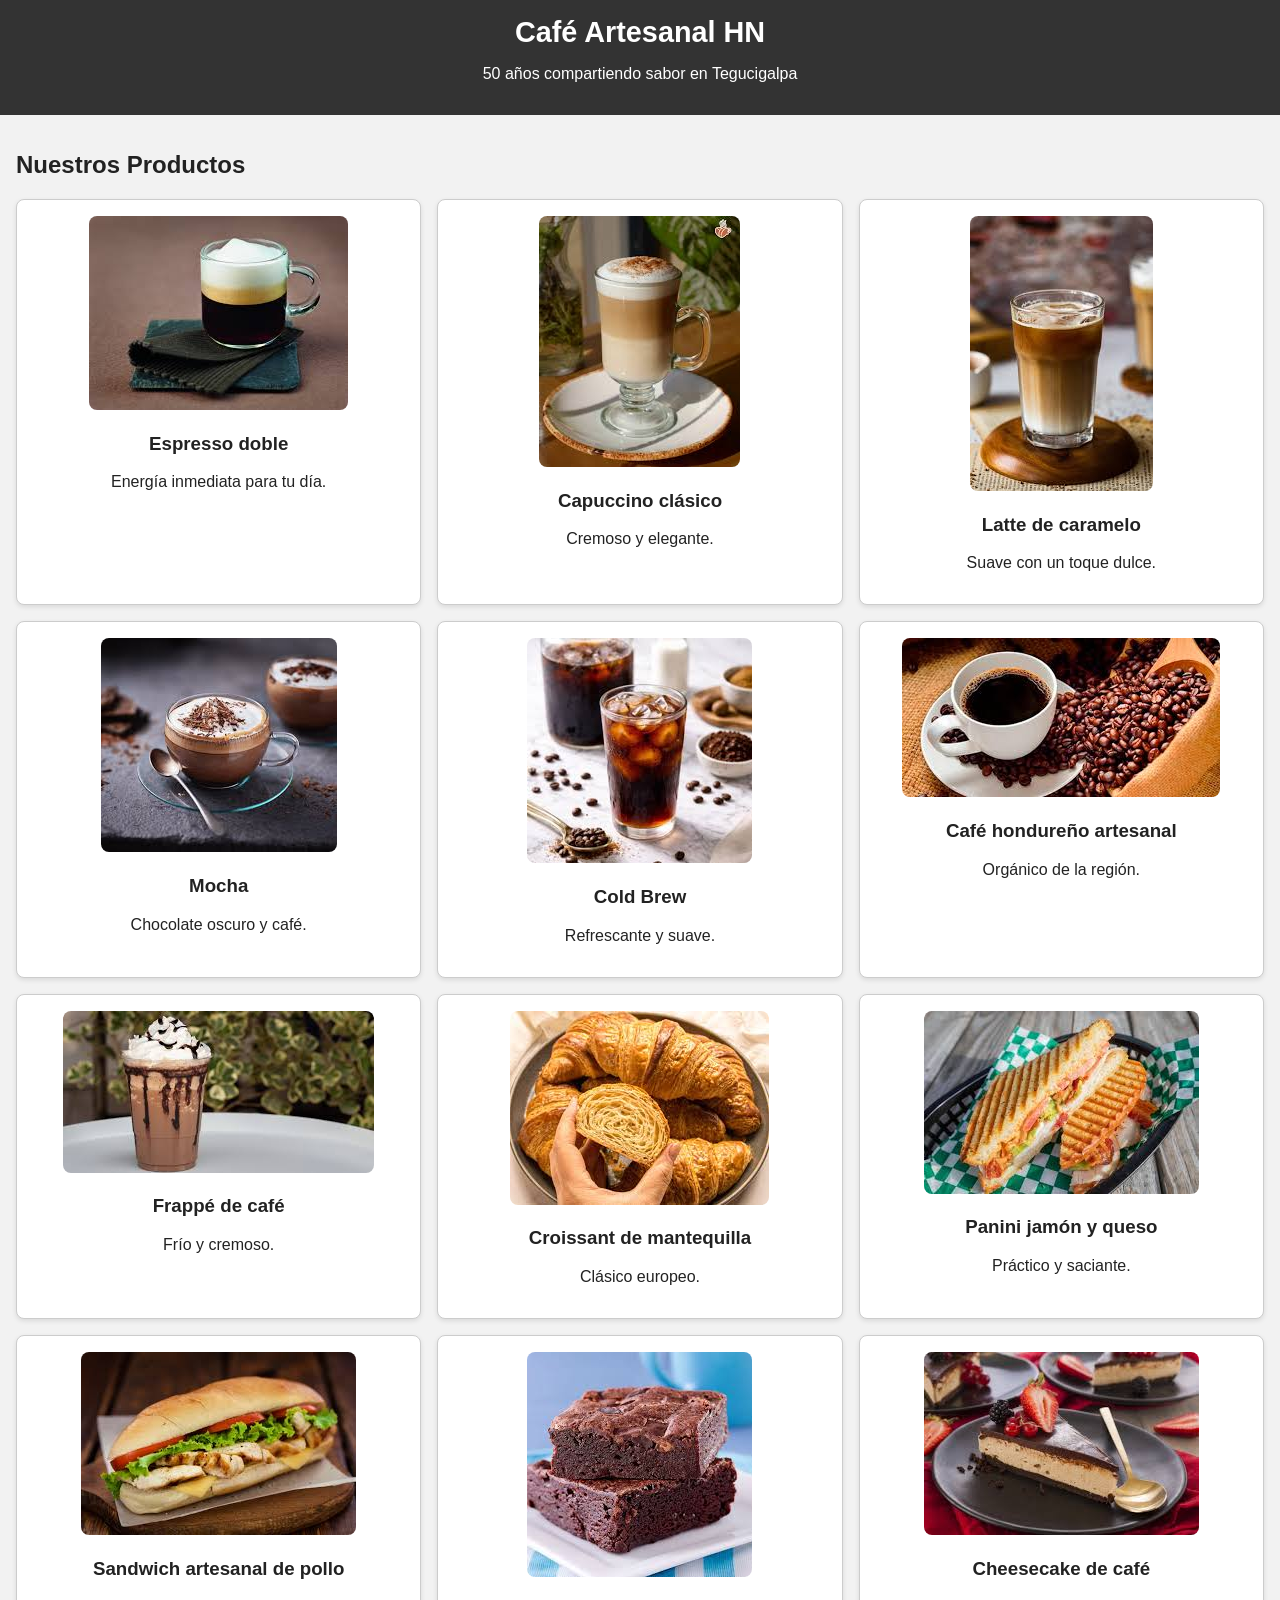
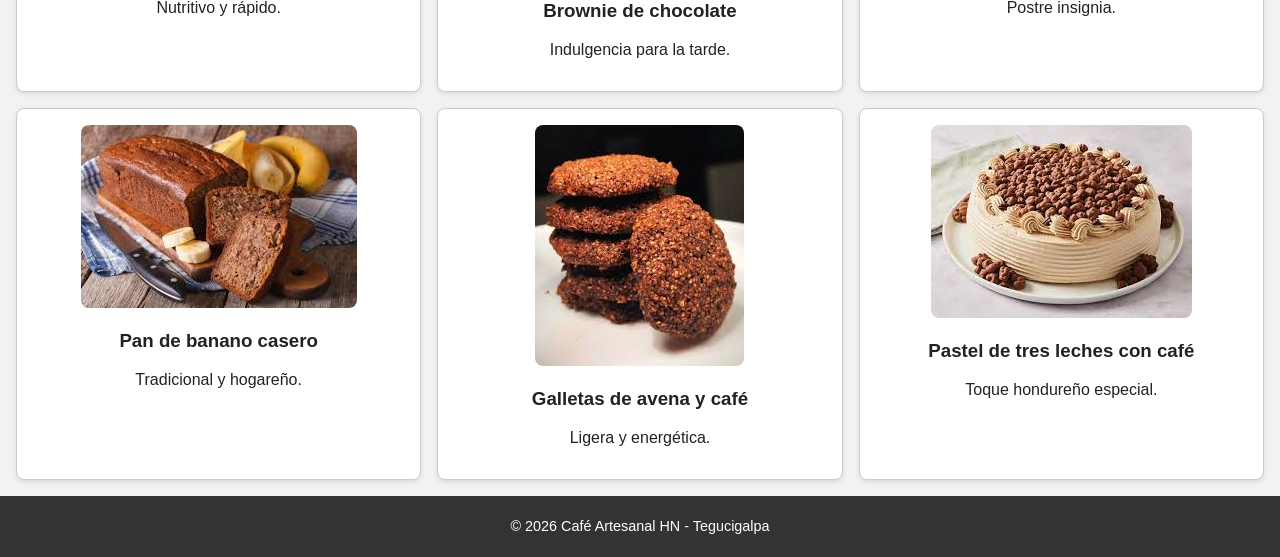
<file: Cafe_Artesanal_HN/index.html>
<!DOCTYPE html>
<html lang="es">
<head>
  <meta charset="UTF-8">
  <meta name="viewport" content="width=device-width, initial-scale=1.0">
  <title>Café Artesanal HN - Productos</title>
  <link rel="stylesheet" href="style.css">
</head>
<body>
  <header>
    <h1>Café Artesanal HN</h1>
    <p>50 años compartiendo sabor en Tegucigalpa</p>
  </header>

  <main>
    <section class="productos">
      <h2>Nuestros Productos</h2>
      <div class="grid">
        <!-- Cafés y bebidas -->
        <article class="producto"><img src="img/espresso.jpg" alt="Espresso"><h3>Espresso doble</h3><p>Energía inmediata para tu día.</p></article>
        <article class="producto"><img src="img/capuccino.jpg" alt="Capuccino"><h3>Capuccino clásico</h3><p>Cremoso y elegante.</p></article>
        <article class="producto"><img src="img/latte.jpg" alt="Latte"><h3>Latte de caramelo</h3><p>Suave con un toque dulce.</p></article>
        <article class="producto"><img src="img/mocha.jpg" alt="Mocha"><h3>Mocha</h3><p>Chocolate oscuro y café.</p></article>
        <article class="producto"><img src="img/coldbrew.jpg" alt="Cold Brew"><h3>Cold Brew</h3><p>Refrescante y suave.</p></article>
        <article class="producto"><img src="img/cafehn.jpg" alt="Café Hondureño"><h3>Café hondureño artesanal</h3><p>Orgánico de la región.</p></article>
        <article class="producto"><img src="img/frappe.jpg" alt="Frappé"><h3>Frappé de café</h3><p>Frío y cremoso.</p></article>

        <!-- Panes y repostería -->
        <article class="producto"><img src="img/croissant.jpg" alt="Croissant"><h3>Croissant de mantequilla</h3><p>Clásico europeo.</p></article>
        <article class="producto"><img src="img/panini.jpg" alt="Panini"><h3>Panini jamón y queso</h3><p>Práctico y saciante.</p></article>
        <article class="producto"><img src="img/sandwich.jpg" alt="Sandwich"><h3>Sandwich artesanal de pollo</h3><p>Nutritivo y rápido.</p></article>
        <article class="producto"><img src="img/brownie.jpg" alt="Brownie"><h3>Brownie de chocolate</h3><p>Indulgencia para la tarde.</p></article>
        <article class="producto"><img src="img/cheesecake.jpg" alt="Cheesecake"><h3>Cheesecake de café</h3><p>Postre insignia.</p></article>
        <article class="producto"><img src="img/panbanano.jpg" alt="Pan de banano"><h3>Pan de banano casero</h3><p>Tradicional y hogareño.</p></article>
        <article class="producto"><img src="img/galletas.jpg" alt="Galletas"><h3>Galletas de avena y café</h3><p>Ligera y energética.</p></article>
        <article class="producto"><img src="img/tresleches.jpg" alt="Pastel tres leches"><h3>Pastel de tres leches con café</h3><p>Toque hondureño especial.</p></article>
      </div>
    </section>
  </main>

  <footer>
    <p>&copy; 2026 Café Artesanal HN - Tegucigalpa</p>
  </footer>
</body>
</html>
</file>
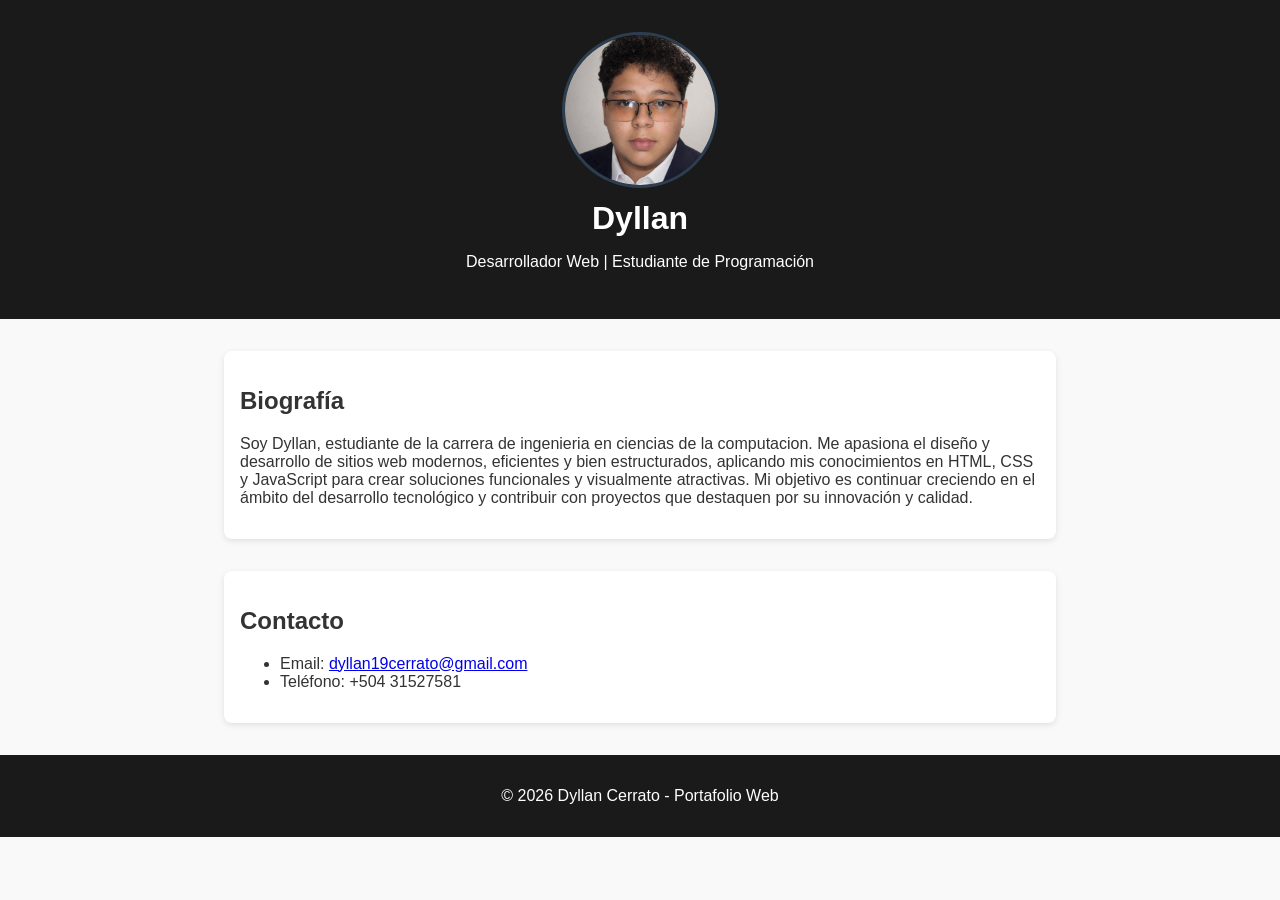
<file: Portafolio/index.html>
<!DOCTYPE html>
<html lang="es">
<head>
  <meta charset="UTF-8">
  <meta name="viewport" content="width=device-width, initial-scale=1.0">
  <title>Portafolio - Dyllan</title>
  <link rel="stylesheet" href="style.css">
</head>
<body>
  <header>
    <img src="Foto_portafolio.jpg" alt="Foto de perfil" class="perfil">
    <h1>Dyllan</h1>
    <p>Desarrollador Web | Estudiante de Programación</p>
  </header>

  <section class="bio">
    <h2>Biografía</h2>
    <p>
      Soy Dyllan, estudiante de la carrera de ingenieria en ciencias de la computacion. Me apasiona el diseño y desarrollo de sitios web modernos, eficientes y bien estructurados, aplicando mis conocimientos en HTML, CSS y JavaScript para crear soluciones funcionales y visualmente atractivas. Mi objetivo es continuar creciendo en el ámbito del desarrollo tecnológico y contribuir con proyectos que destaquen por su innovación y calidad.
    </p>
  </section>

  <section class="contacto">
    <h2>Contacto</h2>
    <ul>
      <li>Email: <a href="mailto:dyllan19cerrato@gmail.com">dyllan19cerrato@gmail.com</a></li>
      <li>Teléfono: +504 31527581</li>
    </ul>
  </section>

  <footer>
    <p>&copy; 2026 Dyllan Cerrato - Portafolio Web</p>
  </footer>

  <script src="script.js"></script>
</body>
</html>
</file>
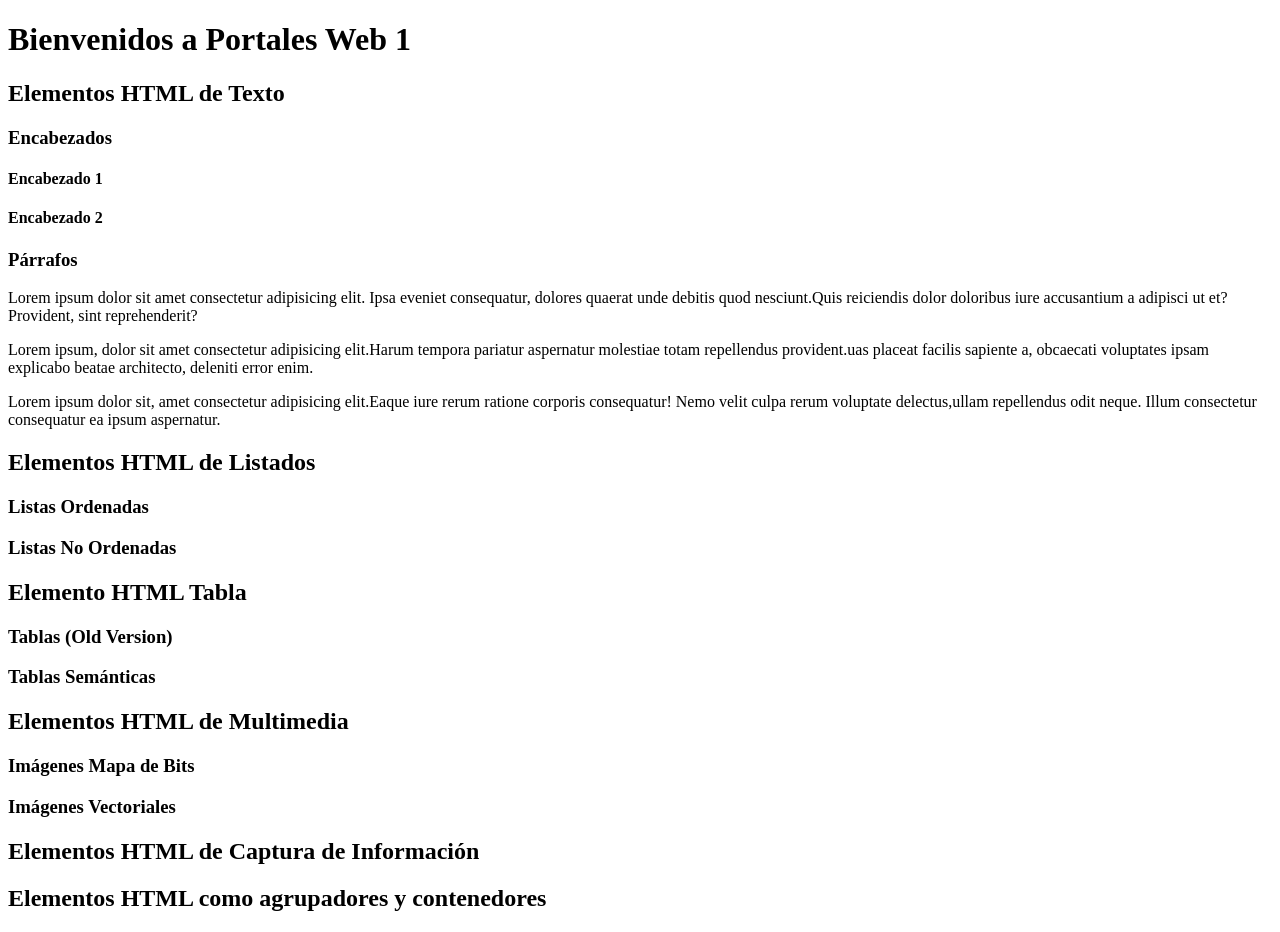
<file: Primer_Trabajo/index.html>
<!DOCTYPE html>
<html>
  <head>
    <title>Portales Web 1</title>
    <meta charset="utf-8"/>
    <!-- comentario en HTML -->
  </head>
  <body>
    <h1>Bienvenidos a Portales Web 1</h1>
     <!-- Heading 1 Heading 2 Heading 3 Heading 4 -->

<h2>Elementos HTML de Texto</h2>
  <h3>Encabezados</h3>
    <h4>Encabezado 1</h4>
    <h4>Encabezado 2</h4>
  <h3>Párrafos</h3>

<p>Lorem ipsum dolor sit amet consectetur adipisicing elit. Ipsa eveniet consequatur, 
dolores quaerat unde debitis quod nesciunt.Quis reiciendis dolor doloribus iure 
accusantium a adipisci ut et? Provident, sint reprehenderit?<p>


<p>Lorem ipsum, dolor sit amet consectetur adipisicing elit.Harum tempora pariatur 
aspernatur molestiae totam repellendus provident.uas placeat facilis sapiente a, 
obcaecati voluptates ipsam explicabo beatae architecto, deleniti error enim.</p>

<p>Lorem ipsum dolor sit, amet consectetur adipisicing elit.Eaque iure rerum ratione
 corporis consequatur! Nemo velit culpa rerum voluptate delectus,ullam repellendus 
 odit neque. Illum consectetur consequatur ea ipsum aspernatur.</p>

<h2>Elementos HTML de Listados</h2>
  <h3>Listas Ordenadas</h3>
  <h3>Listas No Ordenadas</h3>

<h2>Elemento HTML Tabla</h2>
  <h3>Tablas (Old Version)</h3>
  <h3>Tablas Semánticas</h3>

<h2>Elementos HTML de Multimedia</h2>
  <h3>Imágenes Mapa de Bits</h3>
  <h3>Imágenes Vectoriales</h3>

<h2>Elementos HTML de Captura de Información</h2>

<h2>Elementos HTML como agrupadores y contenedores</h2>
  </body>
</html>
</file>
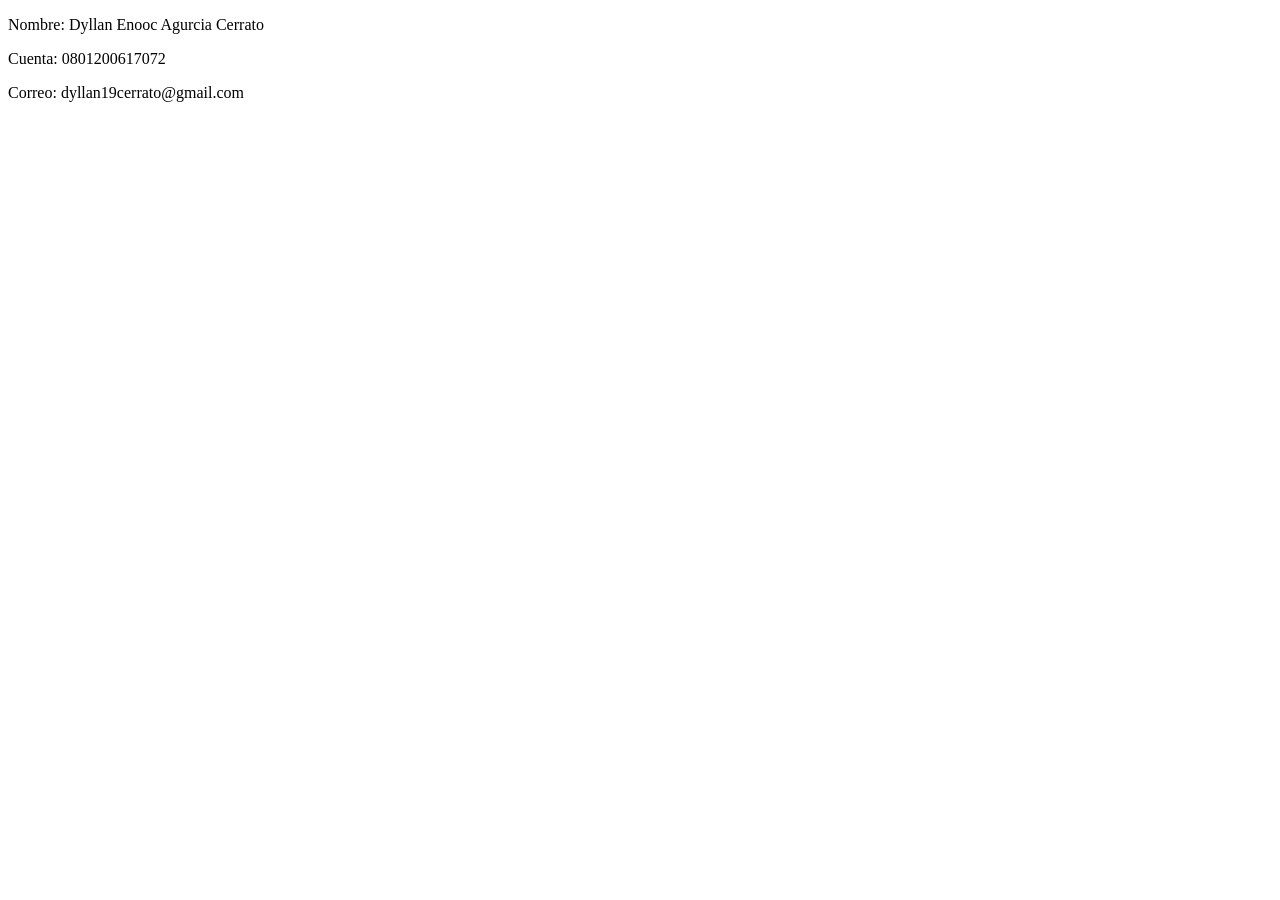
<file: Primer_Web/primer_web.html>
<!DOCTYPE html>
<html>
<head>
    <title>Mi primera página</title>
</head>
<body>
    <p>Nombre: Dyllan Enooc Agurcia Cerrato</p>
    <p>Cuenta: 0801200617072</p>
    <p>Correo: dyllan19cerrato@gmail.com</p>
</body>
</html>
</file>
<file: Cafe_Artesanal_HN/style.css>
/* Mobile First */
body {
  font-family: 'Arial', sans-serif;
  margin: 0;
  background-color: #f2f2f2; 
  color: #222222; 
}

header {
  text-align: center;
  background-color: #333333; 
  color: #fff;
  padding: 1rem;
}

h1 {
  margin: 0;
  font-size: 1.8rem;
}

.productos {
  padding: 1rem;
}

.grid {
  display: grid;
  grid-template-columns: 1fr;
  gap: 1rem;
}

.producto {
  background: #ffffff; 
  border-radius: 8px;
  box-shadow: 0 2px 5px rgba(0,0,0,0.1);
  text-align: center;
  padding: 1rem;
  border: 1px solid #cccccc; 
}

.producto img {
  max-width: 100%;
  border-radius: 8px;
}

footer {
  text-align: center;
  background-color: #333333; 
  color: #fff;
  padding: 0.5rem;
  font-size: 0.9rem;
}

/* Tablet */
@media (min-width: 600px) {
  .grid {
    grid-template-columns: repeat(2, 1fr);
  }
}

/* Desktop */
@media (min-width: 1024px) {
  .grid {
    grid-template-columns: repeat(3, 1fr);
  }
}
</file>
<file: Portafolio/style.css>
body {
  font-family: Arial, sans-serif;
  margin: 0;
  background-color: #f9f9f9;
  color: #333;
}

header {
  text-align: center;
  padding: 2rem;
  background-color: #1a1a1a;
  color: white;
}

.perfil {
  width: 150px;
  border-radius: 50%;
  border: 3px solid #2c3e50;
}

h1 {
  margin: 0.5rem 0;
}

.bio, .contacto {
  max-width: 800px;
  margin: 2rem auto;
  padding: 1rem;
  background: white;
  border-radius: 8px;
  box-shadow: 0 2px 6px rgba(0,0,0,0.1);
}

footer {
  text-align: center;
  padding: 1rem;
  background-color: #1a1a1a;
  color: white;
}
</file>
